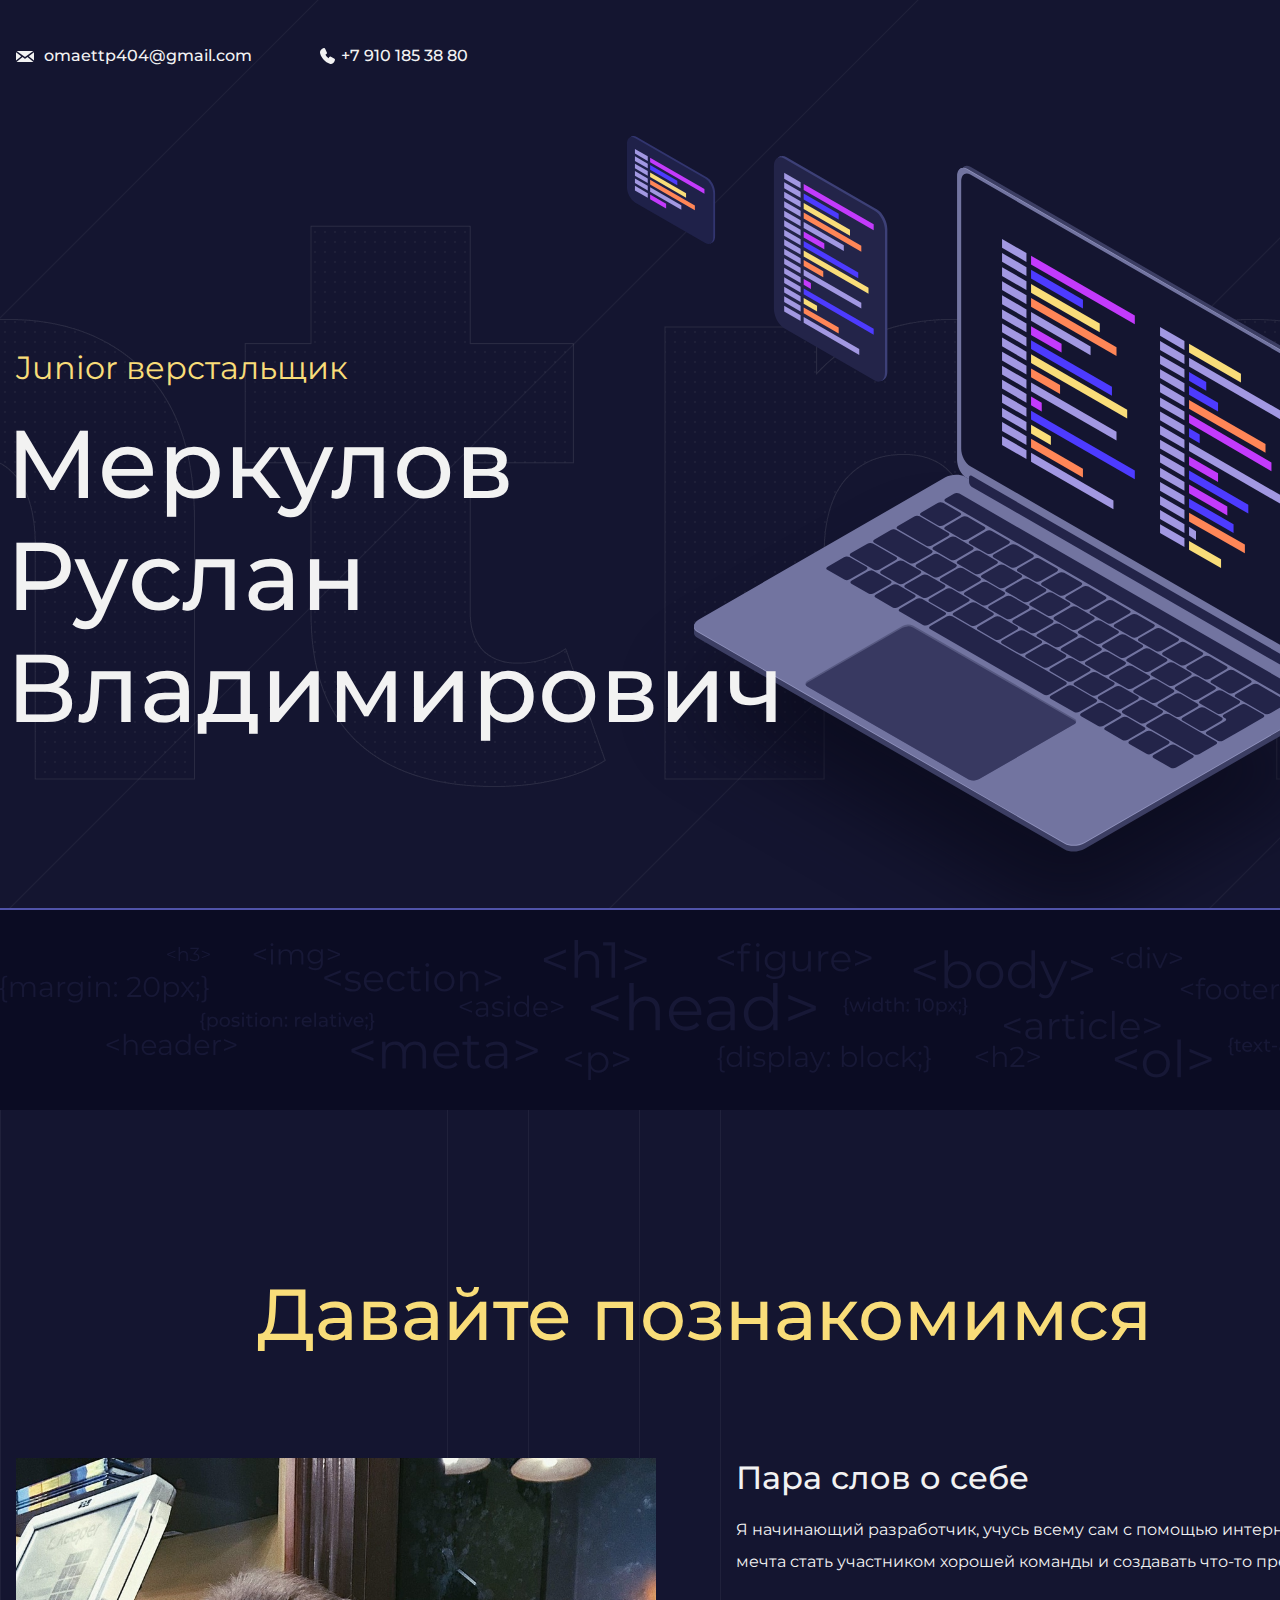
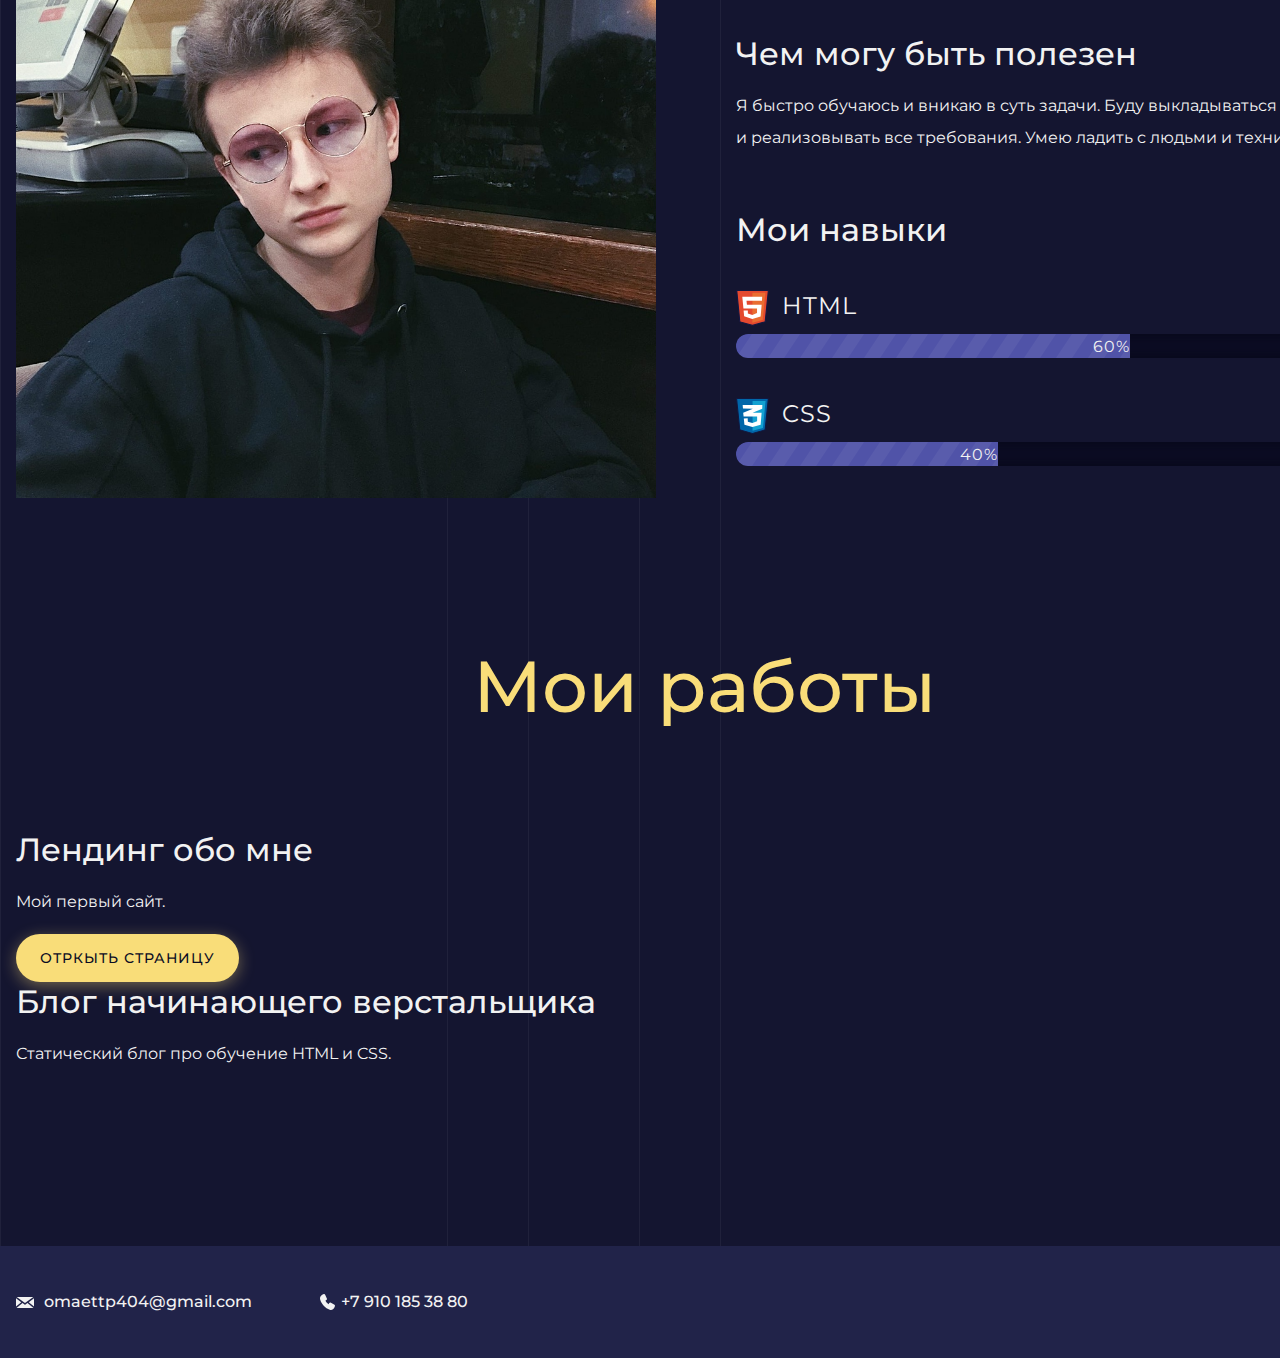
<file: index.html>
<!DOCTYPE html>
<html lang="ru">
  <head>
    <meta charset="utf-8">
    <title>Портфолио Junior верстальщика</title>
    <link rel="stylesheet" href="style.css">
    <link rel="stylesheet" href="https://fonts.googleapis.com/css?family=Montserrat:400,500,700|Old+Standard+TT&display=swap&subset=cyrillic">
  </head>

  <body>
    <header class="page-header">
      <div class="container">
        <a class="header-email" href="mailto:omaettp404@gmail.com">omaettp404@gmail.com</a>
        <a class="header-phone" href="tel:+79101853880">+7 910 185 38 80</a>
      </div>
    </header>

    <section class="hero-image">
      <div class="container">
        <h1 class="heading">Меркулов Руслан Владимирович</h1>
        <p>Junior верстальщик</p>
      </div>
    </section>

    <section class="intro">
      <div class="container">
        <h2 class="subheading">Давайте познакомимся</h2>
        <figure class="user-image">
          <img src="files/user.jpg" width="928"alt="Моя Фотография">
        </figure>
        <div>
          <h3>Пара слов о себе</h3>
          <p>Я начинающий разработчик, учусь всему сам с помощью интернета. Моя мечта стать участником хорошей команды и создавать что-то прекрасное.</p>
        </div>
        <div>
          <h3>Чем могу быть полезен</h3>
          <p>Я быстро обучаюсь и вникаю в суть задачи. Буду выкладываться на максимум и реализовывать все требования. Умею ладить с людьми и техникой.</p>
        </div>
        <div class="skills">
          <h3>Мои навыки</h3>
          <dl class="skills-list">
            <dt class="skill-html">HTML</dt>
            <dd class="level"><div style="width: 60%;">60%</div></dd>
            <dt class="skill-css">CSS</dt>
            <dd class="level"><div style="width: 40%;">40%</div></dd>
          </dl>
        </div>
      </div>
    </section>

    <section class="portfolio">
      <div class="container">
        <h2 class="subheading">Мои работы</h2>
        <h3>Лендинг обо мне</h3>
        <p>Мой первый сайт.</p>
        <a class="button" href="source/firstSite/index.html">Отркыть страницу</a>
        <h3>Блог начинающего верстальщика</h3>
        <p>Статический блог про обучение HTML и CSS.</p>
      </div>
    </section>

    <footer class="page-footer">
      <div class="container">
        <a class="footer-email" href="mailto:omaettp404@gmail.com">omaettp404@gmail.com</a>
        <a class="footer-phone" href="tel:+7 910 185 38 80">+7 910 185 38 80</a>
      </div>
    </footer>
  </body>
</html>
</file>
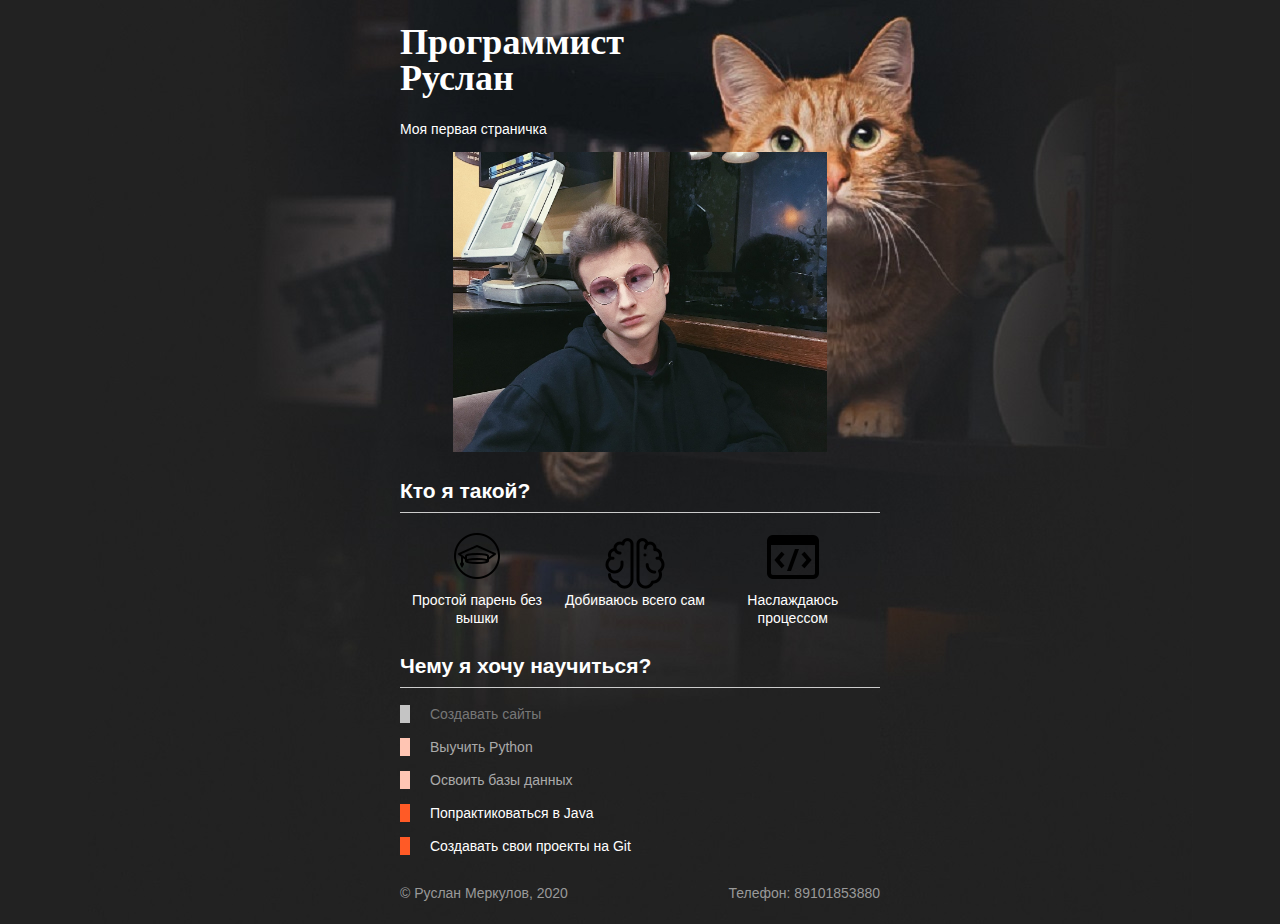
<file: source/firstSite/index.html>
<!DOCTYPE html>
<html lang="ru">
  <head>
    <meta charset="utf-8">
    <title>Мой первый сайт</title>
    <link rel="stylesheet" href="style.css">
  </head>
  <body>
    <div class="container">
      <header class="site-header">
        <h1>Программист Руслан</h1>
        <p>Моя первая страничка</p>
        <img src="img/photo.jpg" height="300">
      </header>

      <section class="features">
        <h2>Кто я такой?</h2>
        <p class="feature-education">Простой парень без вышки</p>
        <p class="feature-brain">Добиваюсь всего сам</p>
        <p class="feature-code">Наслаждаюсь процессом</p>
      </section>

      <section class="skills">
        <h2>Чему я хочу научиться?</h2>
        <ul class="skills-list">
          <li class="skills-item">Создавать сайты</li>
          <li class="skills-item standard">Выучить Python</li>
          <li class="skills-item standard">Освоить базы данных</li>
          <li class="skills-item vip">Попрактиковаться в Java</li>
          <li class="skills-item vip">Создавать свои проекты на Git</li>
        </ul>
      </section>

      <footer class="site-footer">
        <p>© Руслан Меркулов, 2020</p>
        <p>Телефон: 89101853880</p>
      </footer>
    </div>
  </body>
</html>
</file>
<file: style.css>
body {
  position: relative;
  margin: 0;
  min-width: 1408px;
  font-family: "Montserrat", "Helvetica", "Arial", sans-serif;
  font-size: 16px;
  line-height: 32px;
  color: #f2f2f2;
  background-color: #141530;
  background-image: url("img/pattern-lines-hero.svg");
  background-position: center;
}

.container {
  max-width: 1408px;
  margin: 0 auto;
  padding: 0 16px;
}

.page-header {
  margin: 0;
  padding: 40px 0;
}

.page-header a,
.page-footer a {
  position: relative;
  margin-right: 64px;
  padding-bottom: 10px;
  padding-top: 9px;
  font-weight: 500;
  text-decoration: none;
  background-repeat: no-repeat;
  background-position: left;
  color: inherit;
}

.page-header a:focus,
.page-header a:hover,
.page-footer a:focus,
.page-footer a:hover {
  color: #f9dd79;
}

.page-header a::after,
.page-footer a::after {
  position: absolute;
  content: "";
  bottom: 0;
  left: 0;
  width: 0;
  height: 2px;
  background-color: #f9dd79;
  transition: width 200ms;
}

.page-header a:hover::after,
.page-footer a:hover::after {
  width: 100%;
}

.header-email,
.footer-email {
  padding-left: 28px;
  background-image: url("img/icon-email.svg");
}

.header-email:focus,
.header-email:hover,
.footer-email:focus,
.footer-email:hover {
  background-image: url("img/icon-email-alt.svg");
}

.header-phone,
.footer-phone {
  padding-left: 21px;
  background-image: url("img/icon-phone.svg");
}

.header-phone:focus,
.header-phone:hover,
.footer-phone:focus,
.footer-phone:hover {
  background-image: url("img/icon-phone-alt.svg");
}

.page-header a:active,
.page-footer a:active {
  opacity: 0.5;
}

.hero-image {
  position: relative;
  padding-top: 200px;
  height: 798px;
  background-image: url("img/bg-html.png");
  background-repeat: no-repeat;
  background-position-x: center;
  background-position-y: 48px;
}

.hero-image .container {
  display: flex;
  flex-direction: column;
}

.hero-image::before {
  position: absolute;
  content: "";
  top: 24px;
  left: calc(50vw - 32px);
  width: 800px;
  height: 800px;
  background-image: url("img/hero-image.svg");
  background-repeat: no-repeat;
}

.hero-image::after {
  position: absolute;
  content: "";
  height: 200px;
  width: 100%;
  bottom: 0;
  background-color: #0b0c23;
  background-image: url("img/bg-tags.svg");
  background-position: center;
  background-repeat: no-repeat;
  border-top: 2px solid #5053a8;
}

.heading {
  z-index: 1;
  order: 2;
  margin: 0 0 0 -10px;
  width: 815px;
  font-size: 96px;
  line-height: 112px;
  font-weight: 500;
}

.hero-image p {
  z-index: 1;
  order: 1;
  margin: 0;
  padding: 32px 0;
  padding-bottom: 16px;
  font-size: 32px;
  line-height: 48px;
  color: #f9dd79;
}

.intro,
.portfolio {
  background-color: #141530;
  background-image: url("img/pattern-lines.svg");
  background-repeat: repeat-y;
  background-position-x: center;
}

.intro {
  padding-top: 160px;
  padding-bottom: 120px;
  min-height: 828px;
}

.subheading {
  margin: 0 0 100px;
  text-align: center;
  font-size: 72px;
  line-height: 88px;
  font-weight: 500;
  color: #f9dd79;
}

.intro .container {
  position: relative;
}

.user-image {
  position: absolute;
  margin: 0;
}

.user-image img {
  width: 640px;
  height: 640px;
  object-fit: cover;
}

.intro .container div {
  margin-left: 720px;
  margin-bottom: 56px;
}

.intro h3,
.portfolio h3 {
  margin: 0 0 16px;
  font-size: 32px;
  line-height: 40px;
  font-weight: 500;
}

.intro p {
  margin: 0;
  z-index: 2;
}

.skills {
  margin-bottom: 0;
}

.skills h3 {
  margin-bottom: 40px;
}

.skills-list {
  margin: 0;
  padding: 0;
}

.skills-list dt {
  margin: 0 0 8px;
  padding-left: 46px;
  height: 36px;
  font-size: 24px;
  letter-spacing: 1px;
  background-repeat: no-repeat;
  background-position: left;
}

.skill-html {
  background-image: url("img/icon-html.svg");
}

.skill-css {
  background-image: url("img/icon-css.svg");
}

.level {
  margin: 0 0 40px;
  height: 24px;
  text-align: right;
  background-color: #0b0c23;
  box-shadow: inset 0 0 12px #070716;
  border-radius: 12px;
  overflow: hidden;
}

.skills .level div {
  margin: 0;
  height: 24px;
  letter-spacing: 1px;
  line-height: 26px;
  background-color: #5053a8;
  background-image: url("img/progress-pattern.svg");
}

.portfolio {
  margin: 0;
  padding-bottom: 160px;
}

.projects {
  margin: 0;
  padding: 0;
  list-style: none;
}

.projects li {
  position: relative;
  min-height: 256px;
  margin: 0 0 100px;
  padding-left: 528px;
}

.project-image {
  position: absolute;
  top: 0;
  left: 0;
  margin: 0;
}

.project-image img {
  width: 448px;
  height: 256px;
  object-fit: cover;
}

.projects p {
  margin: 0 0 32px;
}

.button {
  margin: 0;
  padding: 8px 24px;
  display: inline-block;
  vertical-align: baseline;
  font-size: 14px;
  font-weight: 500;
  letter-spacing: 1px;
  text-decoration: none;
  text-transform: uppercase;
  color: #0b0c23;
  background-color: #f9dd79;
  box-shadow: 0 4px 16px rgba(249, 221, 121, 0.4);
  border-radius: 24px;
  transition: background-color 100ms, box-shadow 100ms;
}

.button:focus,
.button:hover {
  background-color: #f9e7a8;
  box-shadow: 0 4px 32px rgba(249, 221, 121, 0.6);
}

.button:active {
  background-color: #b69e4b;
  box-shadow: none;
}

.page-footer {
  padding: 40px 0;
  background-color: #212349;
}
</file>
<file: source/firstSite/style.css>
body {
  padding: 0;
  font-family: "Arial", sans-serif;
  font-size: 14px;
  line-height: 18px;
  color: #ffffff;
  background: #222222 url("img/keks-background-dark.jpg") no-repeat 50% 0;
}

h1 {
  width: 260px;
  font-family: "Georgia", serif;
  font-size: 36px;
  line-height: 36px;
}

h2 {
  border-bottom: 1px solid #cccccc;
  padding-bottom: 12px;
}

.site-header {
  margin-bottom: 30px;
}

.skills-item {
  margin-bottom: 15px;
  padding-left: 20px;
  border-left: 10px solid #c4c4c4;
  color: #777777;
}

.standard {
  border-color: #ffc5b3;
  color: #aaaaaa;
}

.vip {
  border-color: #ff5a26;
  color: #ffffff;
}

.container {
  width: 480px;
  margin: 0 auto;
}

.site-header img {
  display: block;
  margin: 0 auto;
}

.features {
  margin-bottom: 30px;
}

.features p {
  display: inline-block;
  vertical-align: top;
  width: 30%;
  margin: 0 5px;
  background-repeat: no-repeat;
  background-position: center top;
  text-align: center;
}

.feature-education {
  padding-top: 60px;
  background-image: url("img/education.png");
}

.feature-brain {
  padding-top: 60px;
  background-image: url("img/brain.png");
}

.feature-code {
  padding-top: 60px;
  background-image: url("img/code.png");
}

.skills-list {
  padding: 0;
  list-style: none;
}

.site-footer {
  display: flex;
  justify-content: space-between;
  color: #999999;
}
</file>
